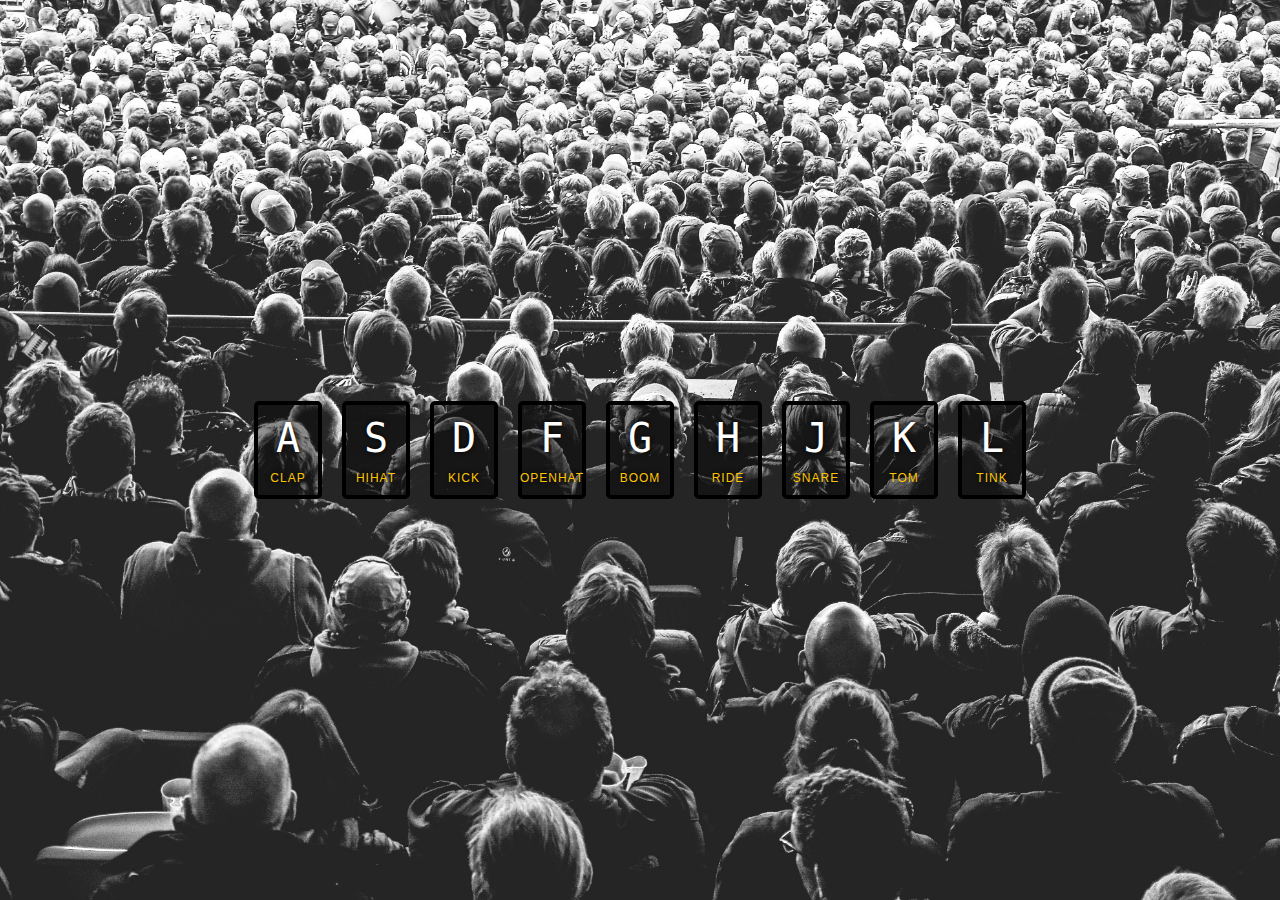
<file: 01. drum kit/index.html>
<!DOCTYPE html>
<html lang="en">
	<head>
		<meta charset="UTF-8" />
		<meta http-equiv="X-UA-Compatible" content="IE=edge" />
		<meta name="viewport" content="width=device-width, initial-scale=1.0" />
		<title>drum kit</title>
		<link rel="stylesheet" href="css/style.css" />
	</head>
	<body>
		<div class="keys">
			<div data-key="65" class="key">
				<kbd>A</kbd>
				<span class="sound">clap</span>
			</div>

			<div data-key="83" class="key">
				<kbd>S</kbd>
				<span class="sound">hihat</span>
			</div>

			<div data-key="68" class="key">
				<kbd>D</kbd>
				<span class="sound">kick</span>
			</div>

			<div data-key="70" class="key">
				<kbd>F</kbd>
				<span class="sound">openhat</span>
			</div>

			<div data-key="71" class="key">
				<kbd>G</kbd>
				<span class="sound">boom</span>
			</div>

			<div data-key="72" class="key">
				<kbd>H</kbd>
				<span class="sound">ride</span>
			</div>

			<div data-key="74" class="key">
				<kbd>J</kbd>
				<span class="sound">snare</span>
			</div>

			<div data-key="75" class="key">
				<kbd>K</kbd>
				<span class="sound">tom</span>
			</div>

			<div data-key="76" class="key">
				<kbd>L</kbd>
				<span class="sound">tink</span>
			</div>
		</div>

		<audio data-key="65" src="src/audio/clap.wav"></audio>
		<audio data-key="83" src="src/audio/hihat.wav"></audio>
		<audio data-key="68" src="src/audio/kick.wav"></audio>
		<audio data-key="70" src="src/audio/openhat.wav"></audio>
		<audio data-key="71" src="src/audio/boom.wav"></audio>
		<audio data-key="72" src="src/audio/ride.wav"></audio>
		<audio data-key="74" src="src/audio/snare.wav"></audio>
		<audio data-key="75" src="src/audio/tom.wav"></audio>
		<audio data-key="76" src="src/audio/tink.wav"></audio>

		<script src="js/index.js"></script>
	</body>
</html>
</file>
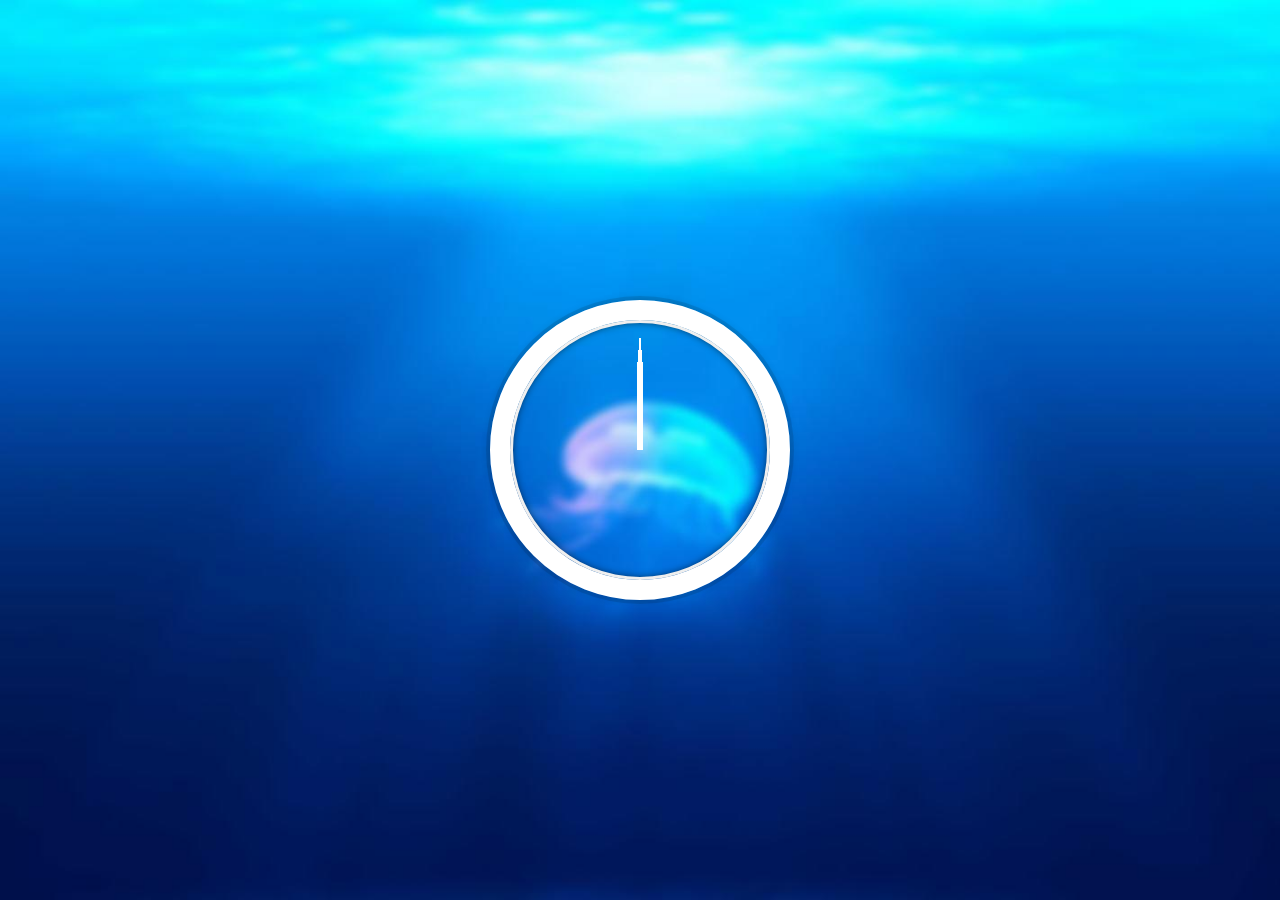
<file: 02. clocks/index.html>
<!DOCTYPE html>
<html lang="ru">
	<head>
		<meta charset="UTF-8">
		<meta http-equiv="X-UA-Compatible" content="IE=edge">
		<meta name="viewport" content="width=device-width, initial-scale=1.0">
		<title>Clocks</title>
		<link rel="stylesheet" href="css/style.css">
	</head>
	<body>
		<div class="clock">
			<div class="clock-face">
				<div class="hand hour-hand"></div>
				<div class="hand min-hand"></div>
				<div class="hand second-hand"></div>
			</div>
		</div>
		<script src="js/script.js"></script>
	</body>
</html>
</file>
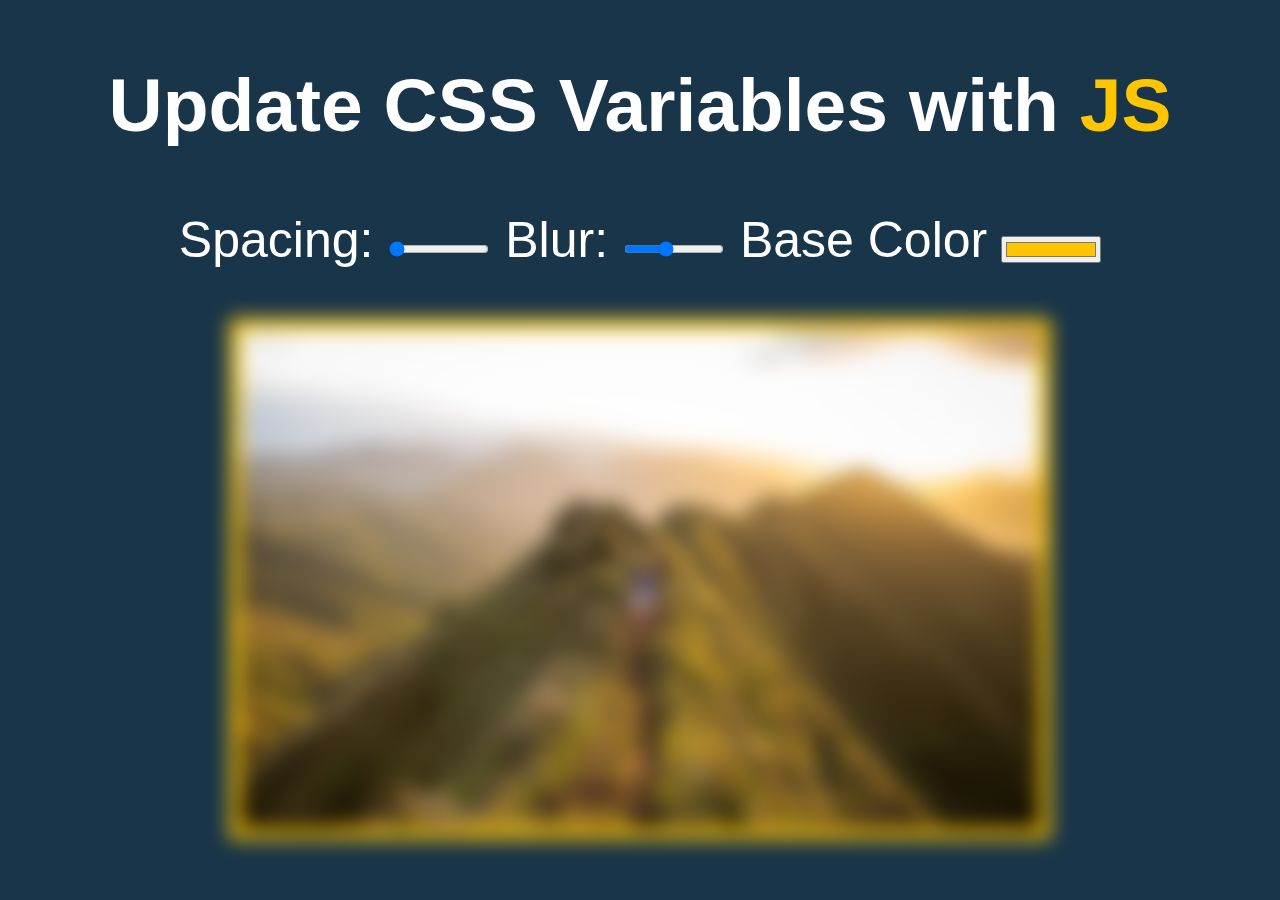
<file: 03. update CSS Variables with JS/index.html>
<!DOCTYPE html>
<html lang="en">
	<head>
		<meta charset="UTF-8">
		<title>Scoped CSS Variables and JS</title>
		<link rel="icon" href="https://fav.farm/🔥" />
		<link rel="stylesheet" href="css/style.css" />
	</head>
	<body>
		<h2>Update CSS Variables with <span class='hl'>JS</span></h2>
		<div class="controls">
			<label for="spacing">Spacing:</label>
			<input id="spacing" class="constrols" type="range" name="spacing" min="10" max="200" value="10" data-sizing="px">
			<label for="blur">Blur:</label>
			<input id="blur" class="constrols" type="range" name="blur" min="0" max="25" value="10" data-sizing="px">
			<label for="base">Base Color</label>
			<input id="base" class="constrols" type="color" name="base" value="#ffc600">
		</div>
		<img src="src/image.png" alt="mountains">
		<script src="js/index.js"></script>
	</body>
</html>
</file>
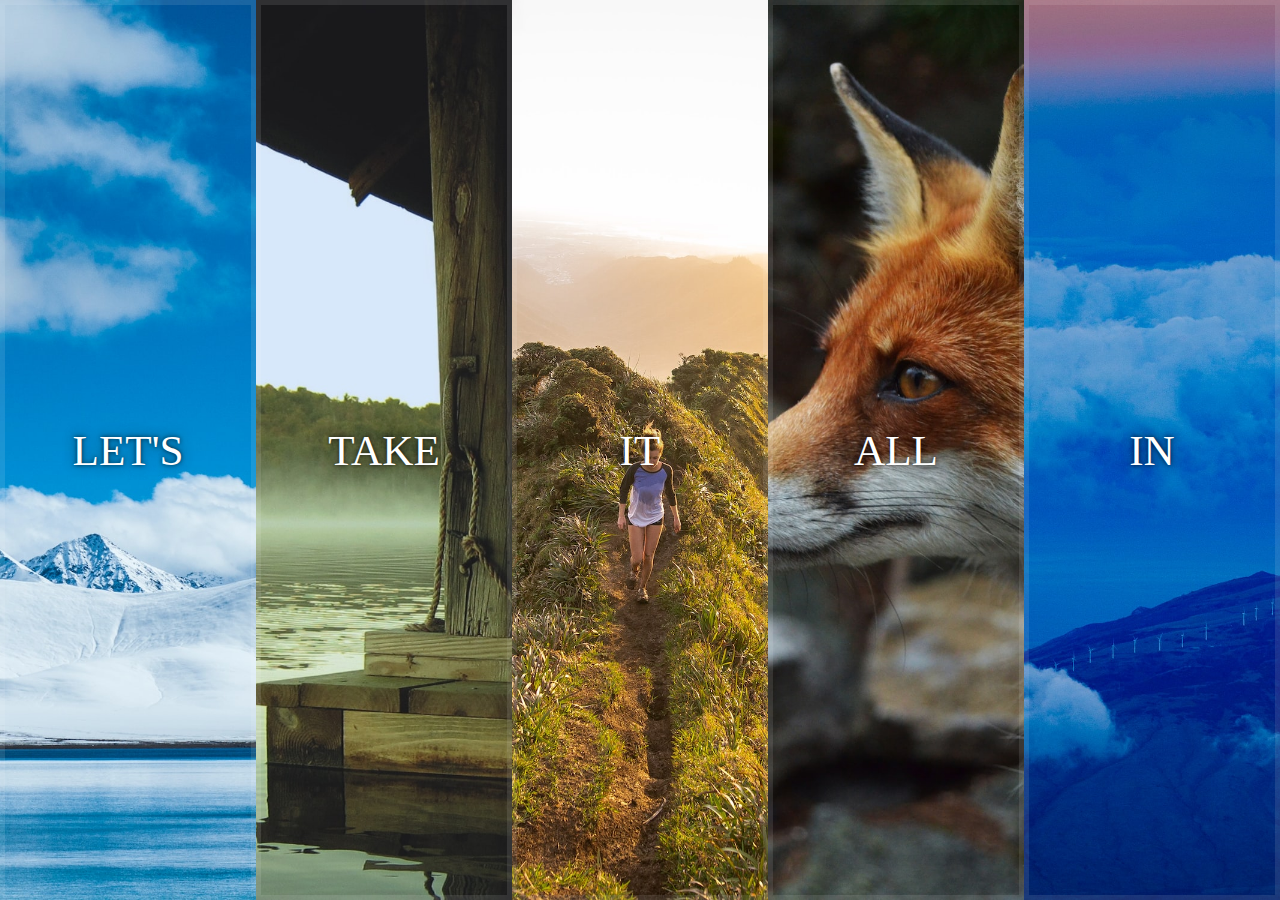
<file: 05. flex panels/index.html>
<!DOCTYPE html>
<html lang="en">
	<head>
		<meta charset="UTF-8" />
		<title>Flex Panel Gallery</title>
		<link rel="stylesheet" href="css/style.css" />
	</head>
	<body>
		<div class="panels">
			<div class="panel panel1">
				<p>Hey</p>
				<p>Let's</p>
				<p>Dance</p>
			</div>
			<div class="panel panel2">
				<p>Give</p>
				<p>Take</p>
				<p>Receive</p>
			</div>
			<div class="panel panel3">
				<p>Experience</p>
				<p>It</p>
				<p>Today</p>
			</div>
			<div class="panel panel4">
				<p>Give</p>
				<p>All</p>
				<p>You can</p>
			</div>
			<div class="panel panel5">
				<p>Life</p>
				<p>In</p>
				<p>Motion</p>
			</div>
		</div>

		<script src="js/index.js"></script>
	</body>
</html>
</file>
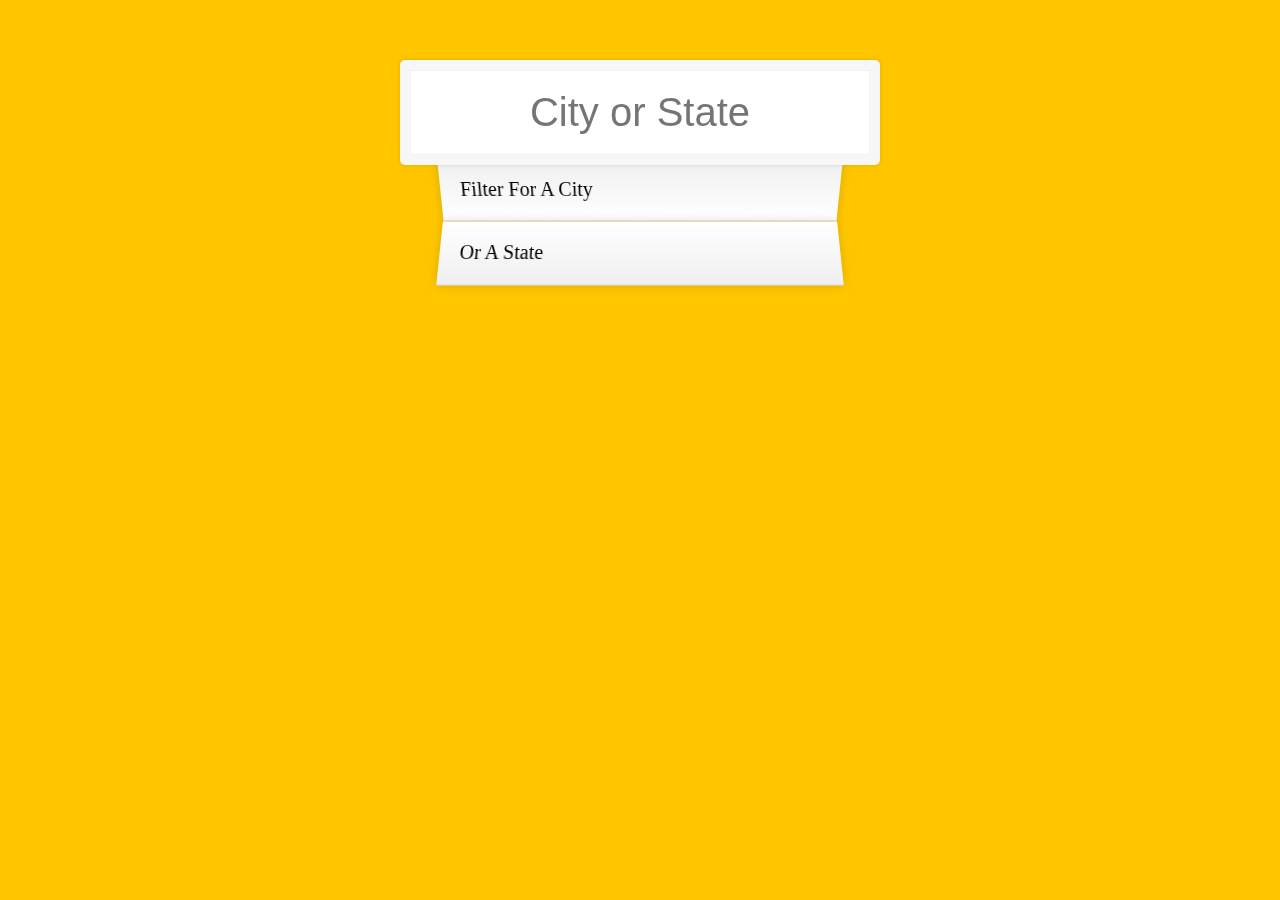
<file: 06. Ajax Type Ahead/index.html>
<!DOCTYPE html>
<html lang="en">
	<head>
		<meta charset="UTF-8" />
		<title>Ajax Type Ahead</title>
		<link rel="stylesheet" href="css/style.css" />
	</head>
	<body>
		<form class="search-form">
			<input type="text" class="search" placeholder="City or State">
			<ul class="suggestions">
				<li>Filter for a city</li>
				<li>or a state</li>
			</ul>
		</form>
		<script src="js/index.js"></script>
	</body>
</html>
</file>
<file: 01. drum kit/css/style.css>
html {
	font-size: 10px;
}

body,
html {
	margin: 0;
	padding: 0;
	font-family: sans-serif;
}

body {
	height: 100vh;
	min-height: 100vh;
	background-color: #000000;
}

.keys {
	margin: auto;
	height: 100%;
	display: flex;
	flex-wrap: wrap;
	justify-content: center;
	align-items: center;
	align-content: center;
	background-image: url(../src/pics/bg/background.jpg);
	background-position: center;
	background-size: cover;
	background-repeat: no-repeat;
}

.key {
	margin: 1rem;
	padding: 1rem .5rem;
	width: 5rem;
	border: .4rem solid black;
	border-radius: .5rem;
	background: rgba(0, 0, 0, 0.4);
	text-shadow: 0 0 .5rem black;
	text-align: center;
	text-transform: uppercase;
	color: white;
	transition: all .07s ease;
	display: flex;
	flex-direction: column;
	align-items: center;
}

.playing {
	transform: scale(1.1);
	border-color: #ffc600;
	box-shadow: 0 0 1rem #ffc600;
}

kbd {
	display: block;
	font-size: 4rem;
}

.sound {
	margin-top: 1rem;
	text-transform: uppercase;
	font-size: 1.2rem;
	letter-spacing: .1rem;
	color: #ffc600;
}
</file>
<file: 02. clocks/css/style.css>
html {
	background: #018DED url(../src/bg.jpg);
	background-size: cover;
	font-family: 'helvetica neue';
	text-align: center;
	font-size: 10px;
}

body {
	margin: 0;
	font-size: 2rem;
	display: flex;
	/* flex: 1; */
	height: 100vh;
	min-height: 100vh;
	align-items: center;
}

* {
	box-sizing: border-box;
}

.clock {
	width: 30rem;
	height: 30rem;
	border: 20px solid white;
	border-radius: 50%;
	margin: 50px auto;
	position: relative;
	padding: 2rem;
	box-shadow:
		0 0 0 4px rgba(0, 0, 0, 0.1),
		inset 0 0 0 3px #EFEFEF,
		inset 0 0 10px black,
		0 0 10px rgba(0, 0, 0, 0.2);
}

.clock-face {
	position: relative;
	width: 100%;
	height: 100%;
	transform: translateY(-3px); 	/* account for the height of the clock hands */
}

.hand {
	background: #ffffff;
	position: absolute;
	top: 50%;
    transform-origin: 100%;
    transform: rotate(90deg);
}

.hour-hand {
    left: 10%;
    width: 40%;
	height: 6px;
}

.min-hand {
    left: 5%;
	width: 45%;
	height: 4px;
}

.second-hand {
	width: 50%;
	height: 2px;
}

.hand-behavior {
    transition: all 0.05s;
    transition-timing-function: cubic-bezier(0.1, 2.7, 0.58, 1);
}

@media all and (max-width: 330px) {
	html {
		font-size: 8px;
	}
}
</file>
<file: 03. update CSS Variables with JS/css/style.css>
:root {
    --base: #ffc600;
    --spacing: 10px;
    --blur: 10px;
}

body {
    margin: 0;
	background: #193549;
	text-align: center;
	font-family: 'helvetica neue', sans-serif;
	font-weight: 100;
	font-size: 50px;
	color: white;
}

.hl {
    color: var(--base);
}

.controls {
	margin-bottom: 50px;
}

input {
	width: 100px;
}

img {
    padding: var(--spacing);
    background: var(--base);
    filter: blur(var(--blur));
}
</file>
<file: 05. flex panels/css/style.css>
html {
  box-sizing: border-box;
  background: #ffc600;
  font-family: "helvetica neue";
  font-size: 18px;
  font-weight: 200;
}

body {
  margin: 0;
}

*,
*:before,
*:after {
  box-sizing: inherit;
}

.panels {
  min-height: 100vh;
  width: 100vw;
  overflow: hidden;
  display: flex;
}

.panel {
  background: #6b0f9c;
  box-shadow: inset 0 0 0 5px rgba(255, 255, 255, 0.1);
  color: white;
  text-align: center;
  align-items: center;
  /* Safari transitionend event.propertyName === flex */
  /* Chrome + FF transitionend event.propertyName === flex-grow */
  transition: font-size 0.7s cubic-bezier(0.61, -0.19, 0.7, -0.11), flex 0.7s cubic-bezier(0.61, -0.19, 0.7, -0.11), background 0.2s;
  font-size: 1rem;
  background-size: cover;
  background-position: center;
  flex: 1;
  display: flex;
  flex-direction: column;
  justify-content: center;
  align-items: center;
  overflow: hidden;
}

.panel1 {
  background-image: url(../src/bg/bg1.jpg);
}
.panel2 {
  background-image: url(../src/bg/bg2.jpg);
}
.panel3 {
  background-image: url(../src/bg/bg3.jpg);
}
.panel4 {
  background-image: url(../src/bg/bg4.jpg);
}
.panel5 {
  background-image: url(../src/bg/bg5.jpg);
}

/* Flex Children */
.panel > * {
  margin: 0;
  padding: 0;
  width: 100%;
  transition: transform 0.5s;
  flex: 1 0 auto;
  display: flex;
  flex-direction: column;
  justify-content: center;
  align-items: center;
}

.panel *:first-child {
  transform: translateY(-100%);
}
.panel.open-active > *:first-child {
  transform: translateY(0);
}

.panel *:last-child {
  transform: translateY(100%);
}
.panel.open-active > *:last-child {
  transform: translateY(0);
}

.panel p {
  text-transform: uppercase;
  font-family: "Amatic SC", cursive;
  text-shadow: 0 0 4px rgba(0, 0, 0, 0.72), 0 0 14px rgba(0, 0, 0, 0.45);
  font-size: 1.8rem;
}

.panel p:nth-child(2) {
  font-size: 2.4em;
}

.panel.open {
  font-size: 30px;
  flex: 5;
}


@media all and (max-width:700px) {
  .panels {
    min-height: 130vh;
    flex-direction: column;
    overflow: initial;
  }
  
  
  .panel p {
    font-size: 1.4rem;
  }
  
  .panel p:nth-child(2) {
    font-size: 2em;
  }

  .panel.open {
    font-size: 26px;
    flex: 7;
  }
}
</file>
<file: 06. Ajax Type Ahead/css/style.css>
html {
    box-sizing: border-box;
    background: #ffc600;
    font-family: 'helvetica neue';
    font-size: 20px;
    font-weight: 200;
}

  *, *:before, *:after {
    box-sizing: inherit;
}

input {
    width: 100%;
    padding: 20px;
}

.search-form {
    max-width: 400px;
    margin: 50px auto;
}

input.search {
    margin: 0;
    text-align: center;
    outline: 0;
    border: 10px solid #F7F7F7;
    width: 120%;
    left: -10%;
    position: relative;
    top: 10px;
    z-index: 2;
    border-radius: 5px;
    font-size: 40px;
    box-shadow: 0 0 5px rgba(0, 0, 0, 0.12), inset 0 0 2px rgba(0, 0, 0, 0.19);
}

.suggestions {
    margin: 0;
    padding: 0;
    position: relative;
    /*perspective: 20px;*/
}

.suggestions li {
    background: white;
    list-style: none;
    border-bottom: 1px solid #D8D8D8;
    box-shadow: 0 0 10px rgba(0, 0, 0, 0.14);
    margin: 0;
    padding: 20px;
    transition: background 0.2s;
    display: flex;
    justify-content: space-between;
    text-transform: capitalize;
}

.suggestions li:nth-child(even) {
    transform: perspective(100px) rotateX(3deg) translateY(2px) scale(1.001);
    background: linear-gradient(to bottom,  #ffffff 0%,#EFEFEF 100%);
}

.suggestions li:nth-child(odd) {
    transform: perspective(100px) rotateX(-3deg) translateY(3px);
    background: linear-gradient(to top,  #ffffff 0%,#EFEFEF 100%);
}

span.population {
    font-size: 15px;
}

.hl {
    background: #ffc600;
}
</file>
